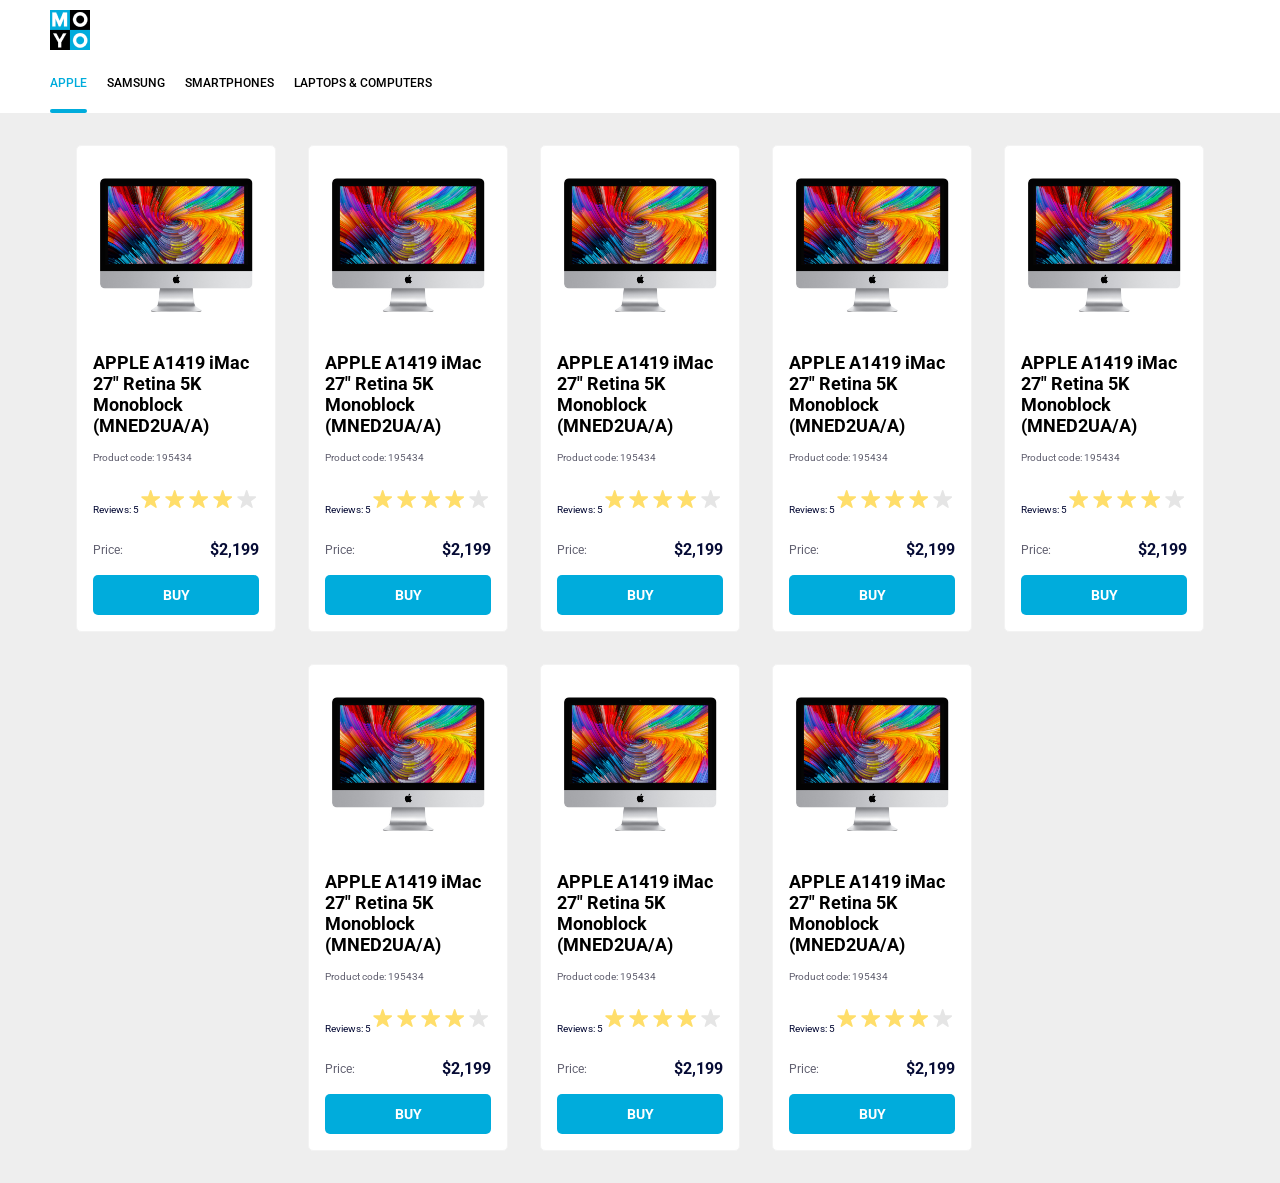
<file: index.html>
<!doctype html>
<html lang="en">
  <head>
    <meta charset="UTF-8">
    <meta name="viewport" content="width=device-width, initial-scale=1.0">
    <title>Catalog Page</title>
    <link href="https://fonts.googleapis.com/css2?family=Roboto:wght@400;500;700&display=swap" rel="stylesheet">
    <link rel="stylesheet" href="/index.e378193d.css">
  </head>
  <body>
    <header class="header">
      <div class="container">
        <a href="#" class="logo">
          <img src="/logo.c493797d.png" alt="MOYO Logo" class="logo__img">
        </a>
        <nav class="nav">
          <ul class="nav__list">
            <li class="nav__item">
              <a href="#" class="nav__link is-active">
                Apple
              </a>
            </li>
            <li class="nav__item">
              <a href="#" class="nav__link">
                Samsung
              </a>
            </li>
            <li class="nav__item">
              <a href="#" class="nav__link">
                Smartphones
              </a>
            </li>
            <li class="nav__item">
              <a href="#" class="nav__link" data-qa="nav-hover">
                Laptops & Computers
              </a>
            </li>
          </ul>
        </nav>
      </div>
    </header>
    <main class="catalog">
      <div class="catalog__cards">
        <!-- Card 1 -->
        <div class="card" data-qa="card">
          <img class="card__image" src="/imac.d0e0225a.jpeg" alt="iMac">
          <div class="card__content">
            <h2 class="card__title">
              APPLE A1419 iMac 27" Retina 5K Monoblock (MNED2UA/A)
            </h2>
            <div class="card__code">Product code: 195434</div>
            <div class="card__rating">
              <span class="card__reviews">Reviews: 5</span>
              <div class="card__stars stars">
                <span class="stars__star stars__star--active"></span>
                <span class="stars__star stars__star--active"></span>
                <span class="stars__star stars__star--active"></span>
                <span class="stars__star stars__star--active"></span>
                <span class="stars__star"></span>
              </div>
            </div>
            <div class="card__price">
              <span class="card__price-text">Price:</span>
              <span class="card__price-value">$2,199</span>
            </div>
            <a href="#" class="card__buy" data-qa="hover">
              buy
            </a>
          </div>
        </div>
        <!-- Repeat 7 more cards -->
        <!-- Card 2 -->
        <div class="card" data-qa="card">
          <img class="card__image" src="/imac.d0e0225a.jpeg" alt="iMac">
          <div class="card__content">
            <h2 class="card__title">
              APPLE A1419 iMac 27" Retina 5K Monoblock (MNED2UA/A)
            </h2>
            <div class="card__code">Product code: 195434</div>
            <div class="card__rating">
              <span class="card__reviews">Reviews: 5</span>
              <div class="card__stars stars">
                <span class="stars__star stars__star--active"></span>
                <span class="stars__star stars__star--active"></span>
                <span class="stars__star stars__star--active"></span>
                <span class="stars__star stars__star--active"></span>
                <span class="stars__star"></span>
              </div>
            </div>
            <div class="card__price">
              <span class="card__price-text">Price:</span>
              <span class="card__price-value">$2,199</span>
            </div>
            <a href="#" class="card__buy" data-qa="hover">
              buy
            </a>
          </div>
        </div>
        <!-- Card 3 -->
        <div class="card" data-qa="card">
          <img class="card__image" src="/imac.d0e0225a.jpeg" alt="iMac">
          <div class="card__content">
            <h2 class="card__title">
              APPLE A1419 iMac 27" Retina 5K Monoblock (MNED2UA/A)
            </h2>
            <div class="card__code">Product code: 195434</div>
            <div class="card__rating">
              <span class="card__reviews">Reviews: 5</span>
              <div class="card__stars stars">
                <span class="stars__star stars__star--active"></span>
                <span class="stars__star stars__star--active"></span>
                <span class="stars__star stars__star--active"></span>
                <span class="stars__star stars__star--active"></span>
                <span class="stars__star"></span>
              </div>
            </div>
            <div class="card__price">
              <span class="card__price-text">Price:</span>
              <span class="card__price-value">$2,199</span>
            </div>
            <a href="#" class="card__buy" data-qa="hover">
              buy
            </a>
          </div>
        </div>
        <!-- Card 4 -->
        <div class="card" data-qa="card">
          <img class="card__image" src="/imac.d0e0225a.jpeg" alt="iMac">
          <div class="card__content">
            <h2 class="card__title">
              APPLE A1419 iMac 27" Retina 5K Monoblock (MNED2UA/A)
            </h2>
            <div class="card__code">Product code: 195434</div>
            <div class="card__rating">
              <span class="card__reviews">Reviews: 5</span>
              <div class="card__stars stars">
                <span class="stars__star stars__star--active"></span>
                <span class="stars__star stars__star--active"></span>
                <span class="stars__star stars__star--active"></span>
                <span class="stars__star stars__star--active"></span>
                <span class="stars__star"></span>
              </div>
            </div>
            <div class="card__price">
              <span class="card__price-text">Price:</span>
              <span class="card__price-value">$2,199</span>
            </div>
            <a href="#" class="card__buy" data-qa="hover">
              buy
            </a>
          </div>
        </div>
        <div class="card" data-qa="card">
          <img class="card__image" src="/imac.d0e0225a.jpeg" alt="iMac">
          <div class="card__content">
            <h2 class="card__title">
              APPLE A1419 iMac 27" Retina 5K Monoblock (MNED2UA/A)
            </h2>
            <div class="card__code">Product code: 195434</div>
            <div class="card__rating">
              <span class="card__reviews">Reviews: 5</span>
              <div class="card__stars stars">
                <span class="stars__star stars__star--active"></span>
                <span class="stars__star stars__star--active"></span>
                <span class="stars__star stars__star--active"></span>
                <span class="stars__star stars__star--active"></span>
                <span class="stars__star"></span>
              </div>
            </div>
            <div class="card__price">
              <span class="card__price-text">Price:</span>
              <span class="card__price-value">$2,199</span>
            </div>
            <a href="#" class="card__buy" data-qa="hover">
              buy
            </a>
          </div>
        </div>
        <div class="card" data-qa="card">
          <img class="card__image" src="/imac.d0e0225a.jpeg" alt="iMac">
          <div class="card__content">
            <h2 class="card__title">
              APPLE A1419 iMac 27" Retina 5K Monoblock (MNED2UA/A)
            </h2>
            <div class="card__code">Product code: 195434</div>
            <div class="card__rating">
              <span class="card__reviews">Reviews: 5</span>
              <div class="card__stars stars">
                <span class="stars__star stars__star--active"></span>
                <span class="stars__star stars__star--active"></span>
                <span class="stars__star stars__star--active"></span>
                <span class="stars__star stars__star--active"></span>
                <span class="stars__star"></span>
              </div>
            </div>
            <div class="card__price">
              <span class="card__price-text">Price:</span>
              <span class="card__price-value">$2,199</span>
            </div>
            <a href="#" class="card__buy" data-qa="hover">
              buy
            </a>
          </div>
        </div>
        <div class="card" data-qa="card">
          <img class="card__image" src="/imac.d0e0225a.jpeg" alt="iMac">
          <div class="card__content">
            <h2 class="card__title">
              APPLE A1419 iMac 27" Retina 5K Monoblock (MNED2UA/A)
            </h2>
            <div class="card__code">Product code: 195434</div>
            <div class="card__rating">
              <span class="card__reviews">Reviews: 5</span>
              <div class="card__stars stars">
                <span class="stars__star stars__star--active"></span>
                <span class="stars__star stars__star--active"></span>
                <span class="stars__star stars__star--active"></span>
                <span class="stars__star stars__star--active"></span>
                <span class="stars__star"></span>
              </div>
            </div>
            <div class="card__price">
              <span class="card__price-text">Price:</span>
              <span class="card__price-value">$2,199</span>
            </div>
            <a href="#" class="card__buy" data-qa="hover">
              buy
            </a>
          </div>
        </div>
        <div class="card" data-qa="card">
          <img class="card__image" src="/imac.d0e0225a.jpeg" alt="iMac">
          <div class="card__content">
            <h2 class="card__title">
              APPLE A1419 iMac 27" Retina 5K Monoblock (MNED2UA/A)
            </h2>
            <div class="card__code">Product code: 195434</div>
            <div class="card__rating">
              <span class="card__reviews">Reviews: 5</span>
              <div class="card__stars stars">
                <span class="stars__star stars__star--active"></span>
                <span class="stars__star stars__star--active"></span>
                <span class="stars__star stars__star--active"></span>
                <span class="stars__star stars__star--active"></span>
                <span class="stars__star"></span>
              </div>
            </div>
            <div class="card__price">
              <span class="card__price-text">Price:</span>
              <span class="card__price-value">$2,199</span>
            </div>
            <a href="#" class="card__buy" data-qa="hover">
              buy
            </a>
          </div>
        </div>
      </div>
    </main>
  <script src="/layout_catalog.59712999.js"></script></body>
</html>
</file>
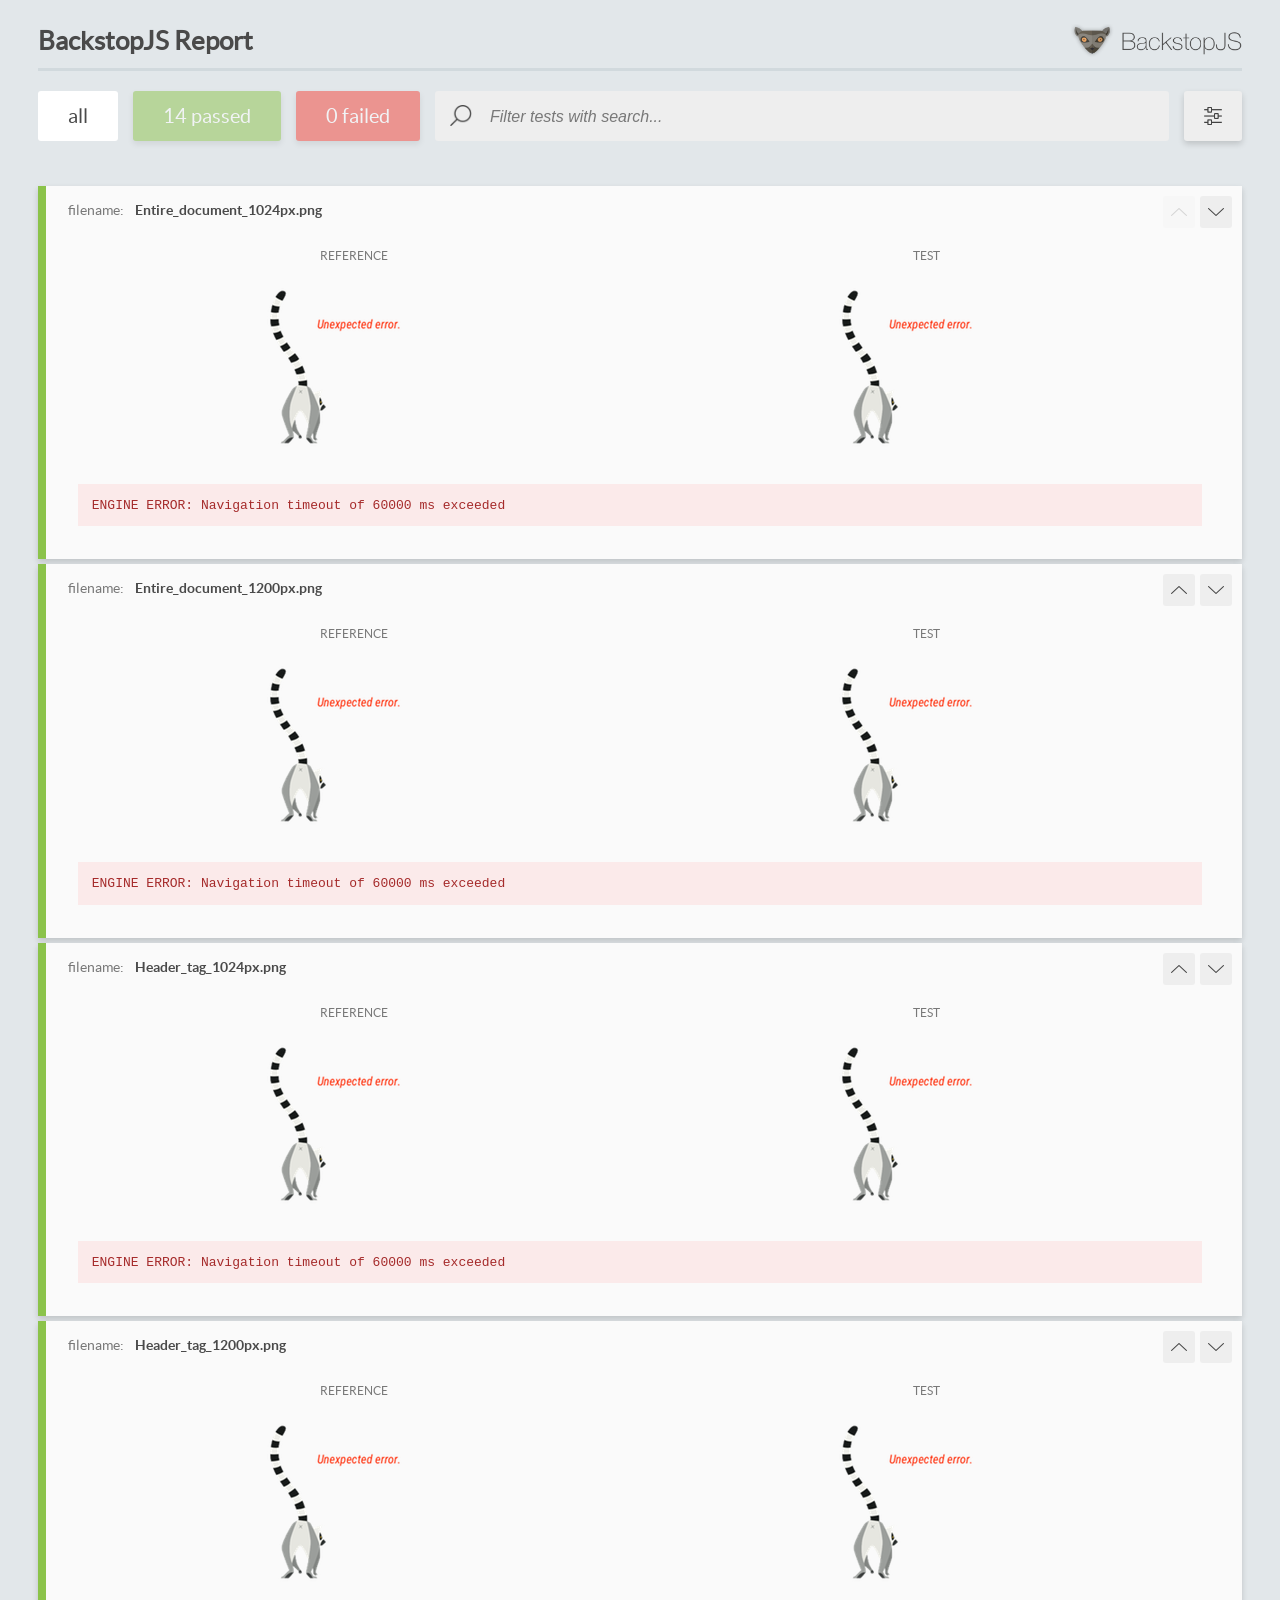
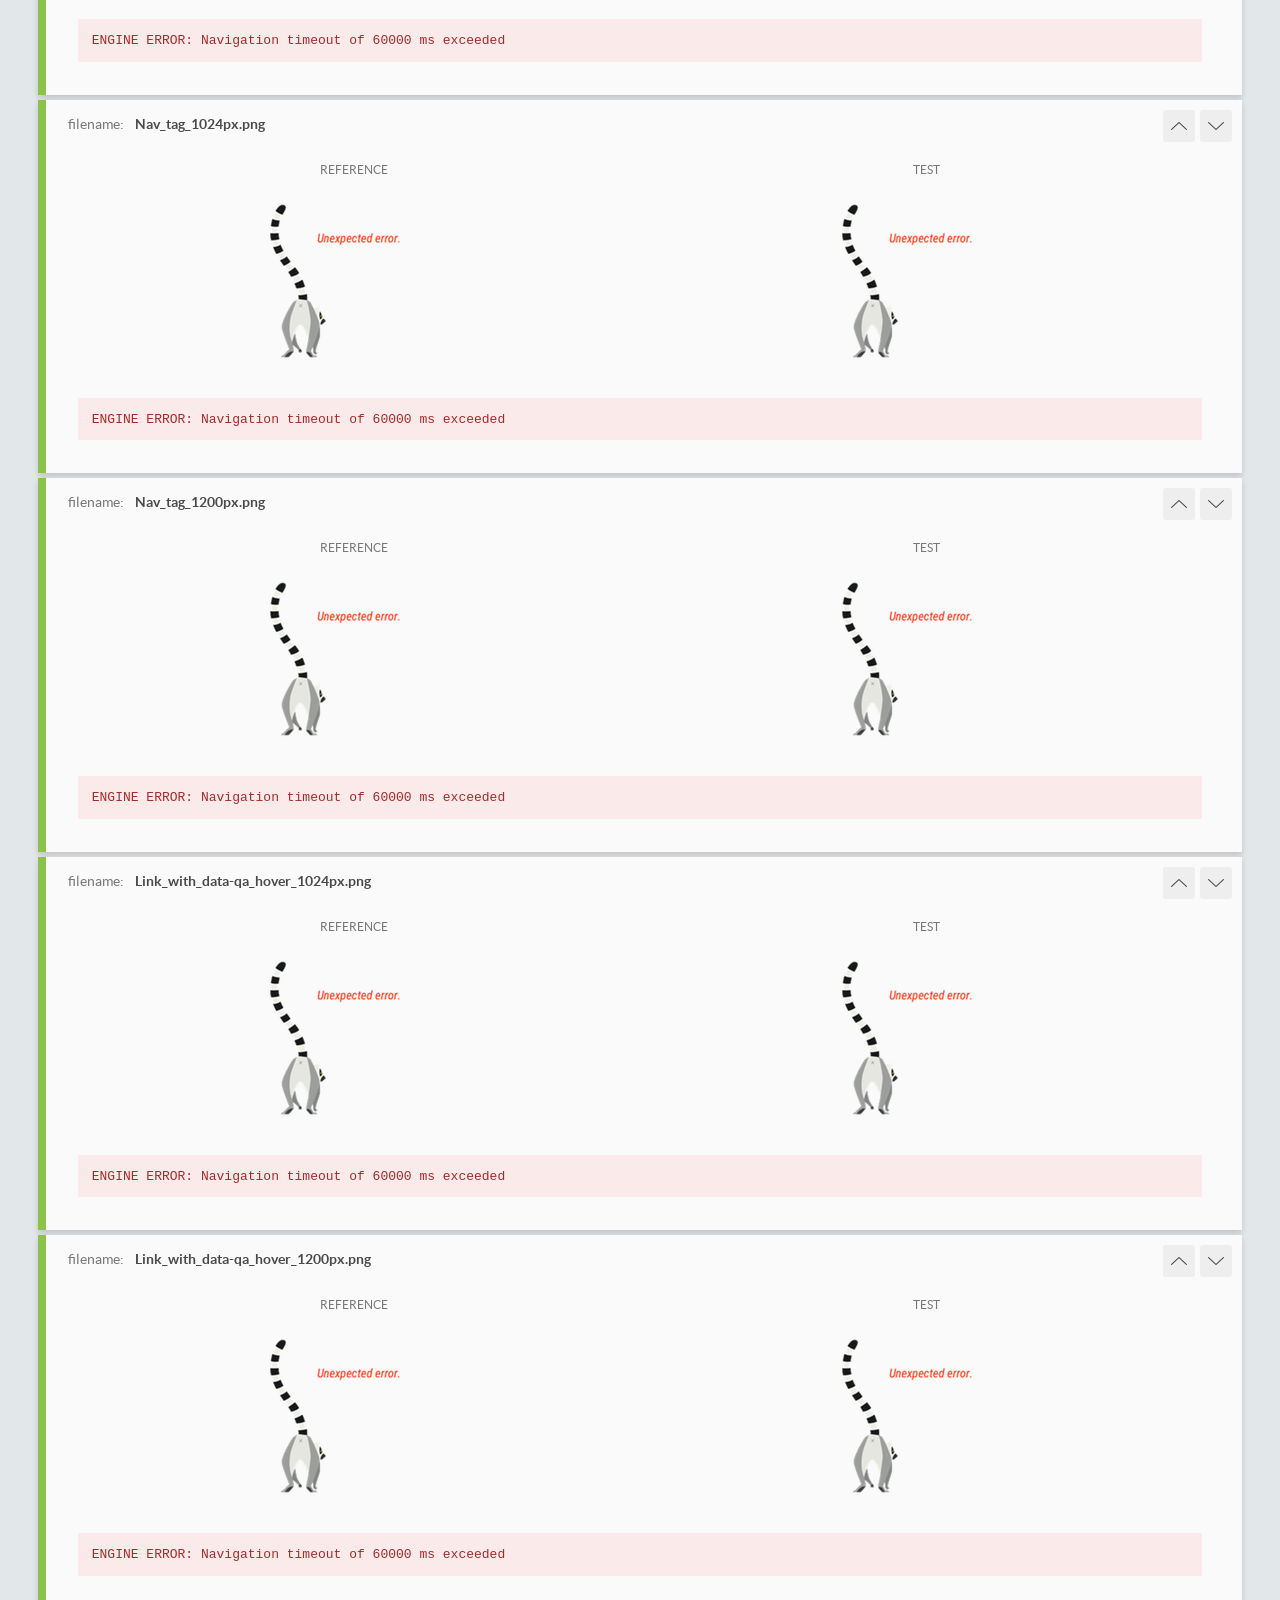
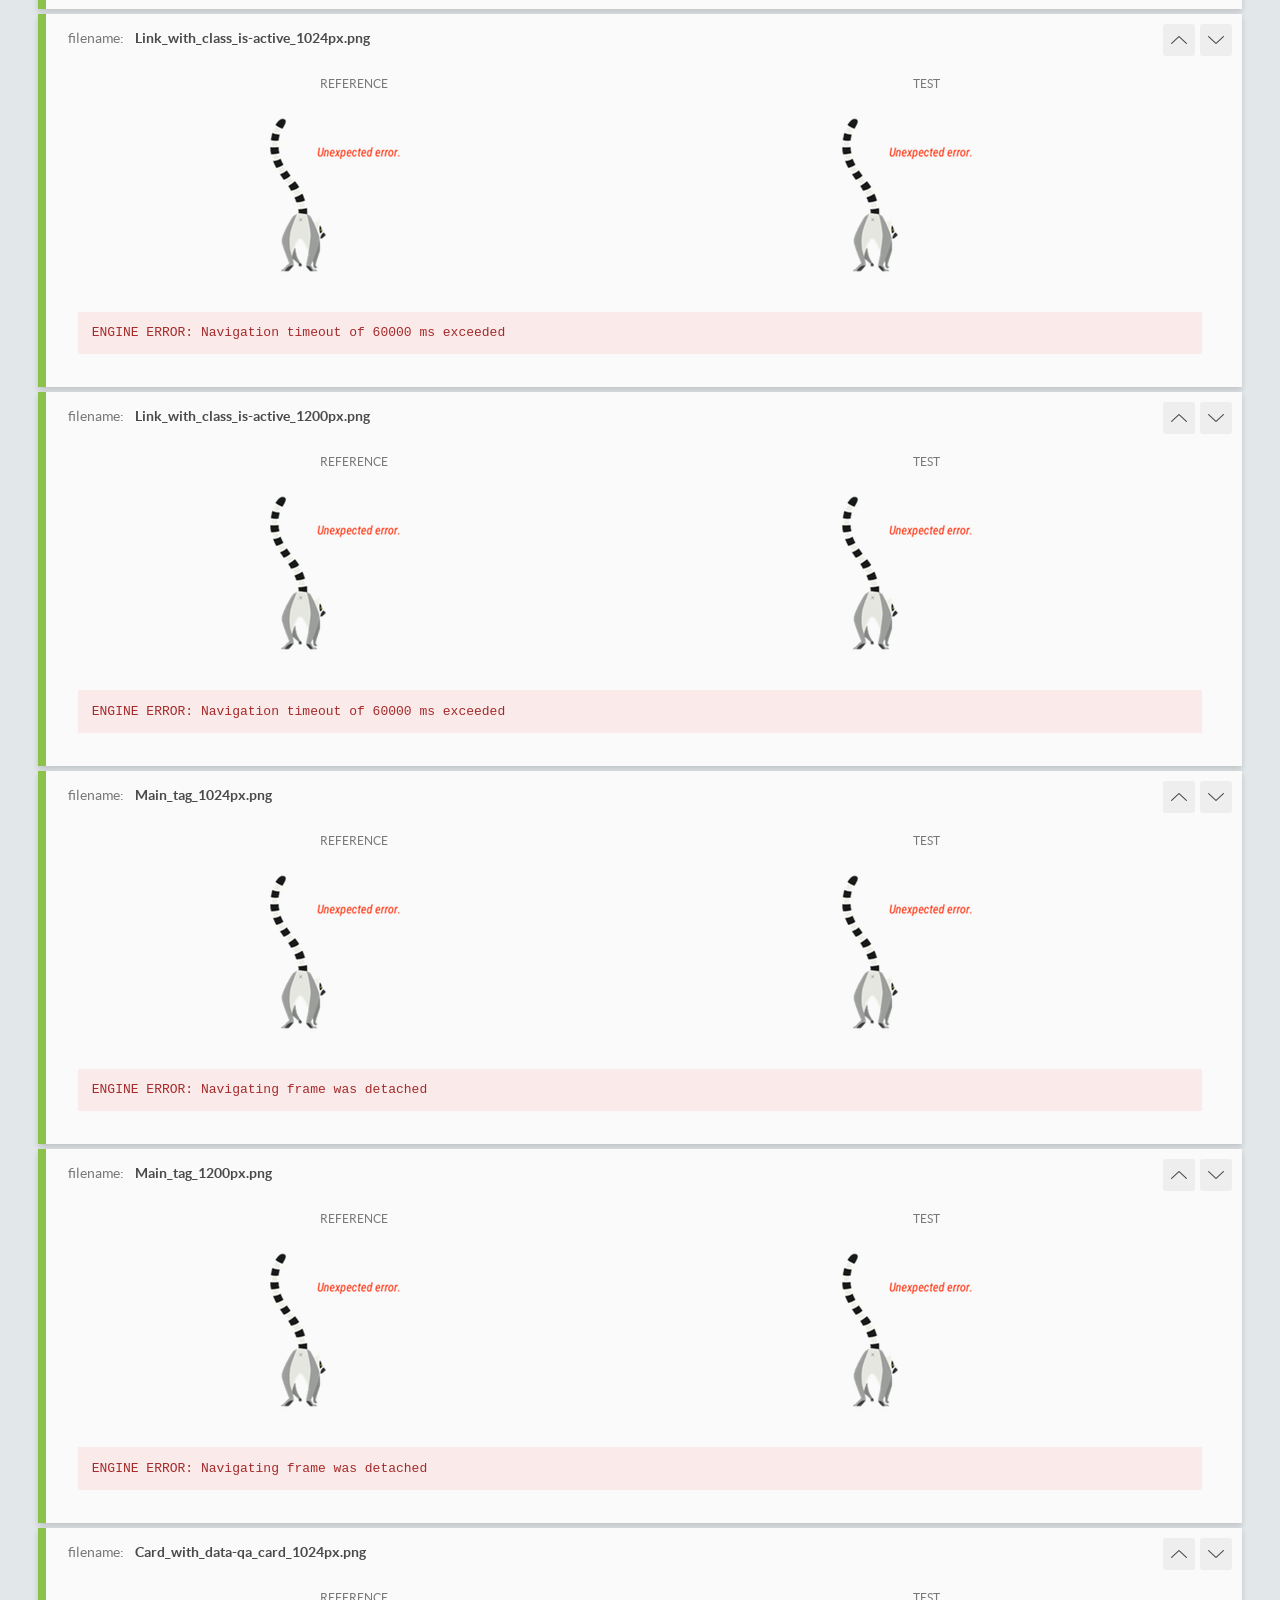
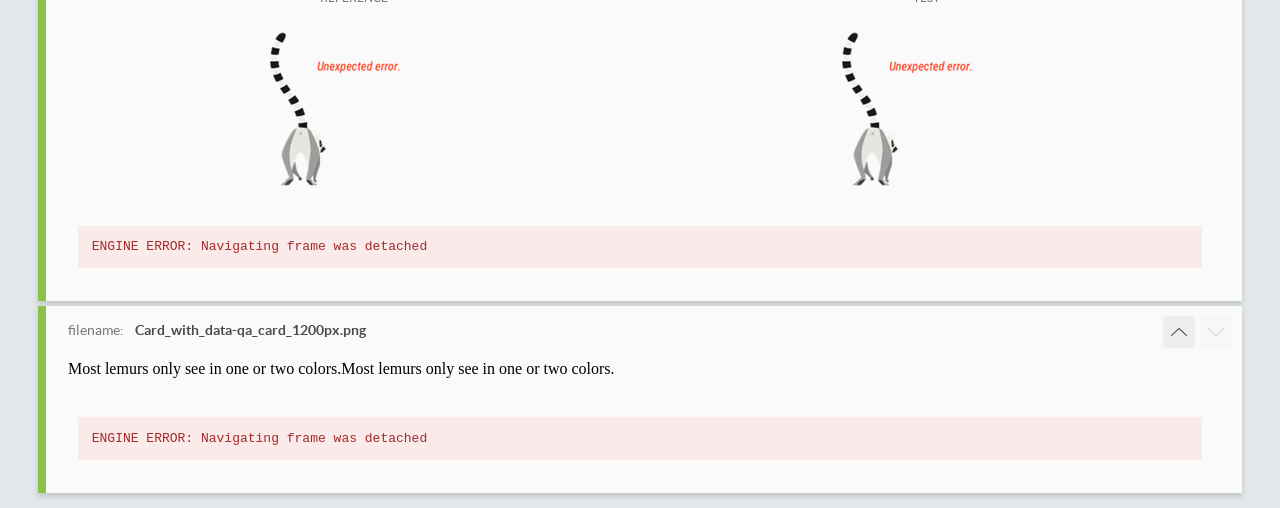
<file: report/html_report/index.html>
<!DOCTYPE html>
<html>
  <head>
    <meta charset="utf-8">
    <!-- Disable Cache -->
    <meta http-equiv="Cache-Control" content="no-cache, no-store, must-revalidate">
    <meta http-equiv="Pragma" content="no-cache">
    <meta http-equiv="Expires" content="0">

    <title>BackstopJS Report</title>

    <style>
      @font-face {
          font-family: 'latoregular';
          src: url('./assets/fonts/lato-regular-webfont.woff2') format('woff2'),
              url('./assets/fonts/lato-regular-webfont.woff') format('woff');
          font-weight: 400;
          font-style: normal;
      }
      @font-face {
          font-family: 'latobold';
          src: url('./assets/fonts/lato-bold-webfont.woff2') format('woff2'),
              url('./assets/fonts/lato-bold-webfont.woff') format('woff');
          font-weight: 700;
          font-style: normal;
      }

      .ReactModal__Body--open {
          overflow: hidden;
      }
      .ReactModal__Body--open .header {
        display: none;
      }

    </style>
  </head>
  <body style="background-color: #E2E7EA">
    <div id="root">

    </div>
    <script>
      function report (report) { // eslint-disable-line no-unused-vars
        window.tests = report;
      }
    </script>
    <script src="config.js"></script>
    <script src="index_bundle.js"></script>
  </body>
</html>
</file>
<file: index.e378193d.css>
.card {
  box-sizing: border-box;
  background: #fff;
  border: 1px solid #f3f3f3;
  border-radius: 5px;
  width: 200px;
  padding: 32px 16px 16px;
}

.card__image {
  width: 160px;
  height: 134px;
  margin: 0 auto 40px;
  display: block;
}

.card__name {
  text-align: left;
  text-underline-position: from-font;
  text-decoration-skip-ink: none;
  color: #060b35;
  margin: 0 0 4px;
  font-family: Roboto, sans-serif;
  font-size: 12px;
  font-weight: 500;
  line-height: 18px;
  display: block;
}

.card__code {
  text-align: left;
  text-underline-position: from-font;
  text-decoration-skip-ink: none;
  color: #616070;
  margin-bottom: 16px;
  font-family: Roboto, sans-serif;
  font-size: 10px;
  font-weight: 400;
  line-height: 14px;
}

.card__stars {
  justify-content: left;
  margin-top: 5px;
  line-height: 16px;
  display: flex;
}

.card__rating {
  justify-content: space-between;
  align-items: flex-end;
  margin-bottom: 24px;
  display: flex;
}

.card__reviews {
  text-align: right;
  text-underline-position: from-font;
  text-decoration-skip-ink: none;
  color: #060b35;
  font-family: Roboto, sans-serif;
  font-size: 10px;
  font-weight: 400;
  line-height: 14px;
}

.card__price {
  justify-content: space-between;
  align-items: center;
  margin-bottom: 16px;
  display: flex;
}

.card__price-text {
  text-align: left;
  text-underline-position: from-font;
  text-decoration-skip-ink: none;
  color: #616070;
  font-family: Roboto, sans-serif;
  font-size: 12px;
  font-weight: 400;
  line-height: 18px;
}

.card__price-value {
  text-align: right;
  text-underline-position: from-font;
  text-decoration-skip-ink: none;
  color: #060b35;
  font-family: Roboto, serif;
  font-size: 16px;
  font-weight: 700;
  line-height: 18px;
}

.card__buy {
  box-sizing: border-box;
  text-align: center;
  text-underline-position: from-font;
  text-decoration-skip-ink: none;
  color: #fff;
  text-transform: uppercase;
  background-color: #00acdc;
  border-radius: 5px;
  justify-content: center;
  align-items: center;
  height: 40px;
  font-family: Roboto, sans-serif;
  font-size: 14px;
  font-weight: 700;
  line-height: 16px;
  text-decoration: none;
  display: flex;
}

.card__buy:hover {
  color: #00acdc;
  background-color: #f3f3f3;
  border: 1px solid #00acdc;
}

.stars {
  justify-content: center;
  margin: .5rem 0;
  display: flex;
}

.stars__star {
  background: url("star.fa806e3c.svg") center / contain no-repeat;
  width: 20px;
  height: 20px;
  margin: 0 2px;
}

.stars__star--active {
  background: url("star-active.2be54011.svg") center / contain no-repeat;
}

body {
  box-sizing: border-box;
  background-color: #eee;
  margin: 0;
  padding: 0;
  font-family: Roboto, sans-serif;
  font-size: 12px;
  font-weight: 500;
}

a {
  color: inherit;
  text-decoration: none;
}

ul, li {
  margin: 0;
  padding: 0;
  list-style: none;
}

html {
  --blue: #00acdc;
}

.header {
  background-color: #fff;
  justify-content: space-between;
  padding: 0 50px;
  display: flex;
}

.logo {
  align-items: right;
  padding-top: 10px;
  display: block;
}

.nav {
  text-transform: uppercase;
}

.nav__list {
  display: flex;
}

.nav__item:not(:first-child) {
  margin-left: 20px;
}

.nav__link {
  align-items: center;
  height: 60px;
  display: flex;
}

.nav__link:hover {
  color: #060b35;
}

.is-active {
  color: var(--blue);
  position: relative;
}

.is-active:after {
  content: "";
  background-color: var(--blue);
  border-radius: 8px;
  width: 100%;
  height: 4px;
  position: absolute;
  bottom: 0;
  left: 0;
}

.catalog {
  padding: 2rem;
}

.catalog__cards {
  flex-wrap: wrap;
  justify-content: center;
  gap: 2rem;
  display: flex;
}
/*# sourceMappingURL=index.e378193d.css.map */
</file>
